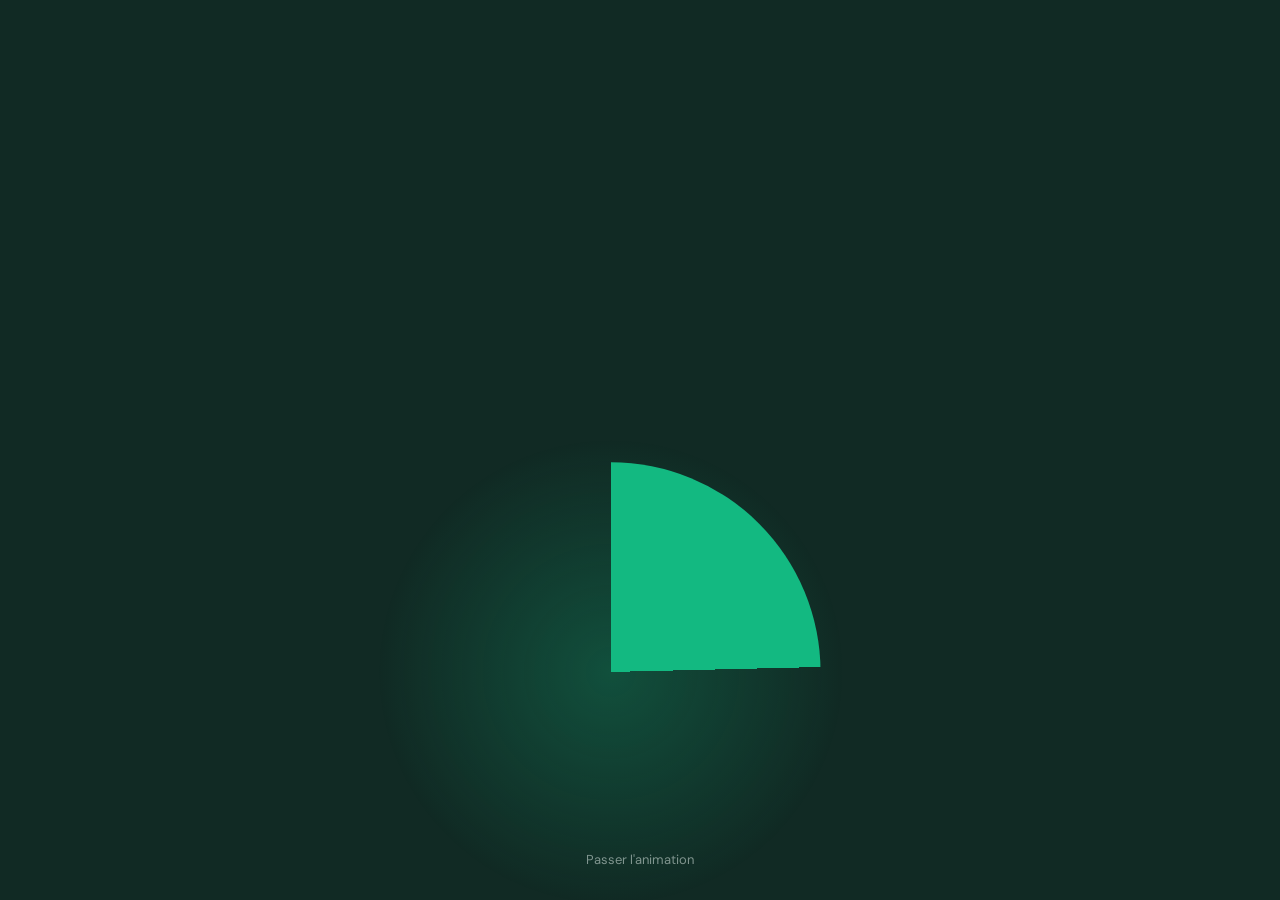
<file: index.html>
<!DOCTYPE html>
<html lang="fr">
<head>
    <meta charset="UTF-8">
    <meta name="viewport" content="width=device-width, initial-scale=1.0">
    <title>Luceo · Données, analyse, marchés</title>
    <meta name="description" content="Luceo : analyse des marchés du pétrole, du gaz et de l'électricité, par Luca Desplat.">
    <meta name="theme-color" content="#112a24">
    <link rel="icon" type="image/png" href="assets/luceo-icon.png">
    <link rel="preconnect" href="https://fonts.googleapis.com">
    <link rel="preconnect" href="https://fonts.gstatic.com" crossorigin>
    <link href="https://fonts.googleapis.com/css2?family=DM+Sans:opsz,wght@9..40,400;9..40,500;9..40,600;9..40,700&family=Fraunces:opsz,wght@9..144,500&display=swap" rel="stylesheet">
    <link rel="stylesheet" href="css/site.css">
</head>
<body class="accueil">
    <main class="scene">
        <!-- Scène de 1920 x 1080 mise à l'échelle de la fenêtre ; remplie par js/intro.js -->
        <div class="stage" id="stage"></div>

        <!-- Les deux choix, révélés à la fin de l'animation -->
        <nav class="choix" id="choix" aria-label="Choisir où aller">
            <a class="choix-carte principal" href="dashboard.html">
                <span class="choix-titre">Accéder au dashboard</span>
                <span class="choix-texte">Pétrole, gaz, électricité : prix, risque et analyses</span>
                <span class="choix-fleche" aria-hidden="true">→</span>
            </a>
            <a class="choix-carte" href="portfolio.html">
                <span class="choix-titre">Mon portfolio</span>
                <span class="choix-texte">Parcours, projets et documents</span>
                <span class="choix-fleche" aria-hidden="true">→</span>
            </a>
        </nav>

        <button class="passer" id="passer" type="button">Passer l'animation</button>
    </main>

    <script src="js/intro.js?v=2"></script>
</body>
</html>
</file>
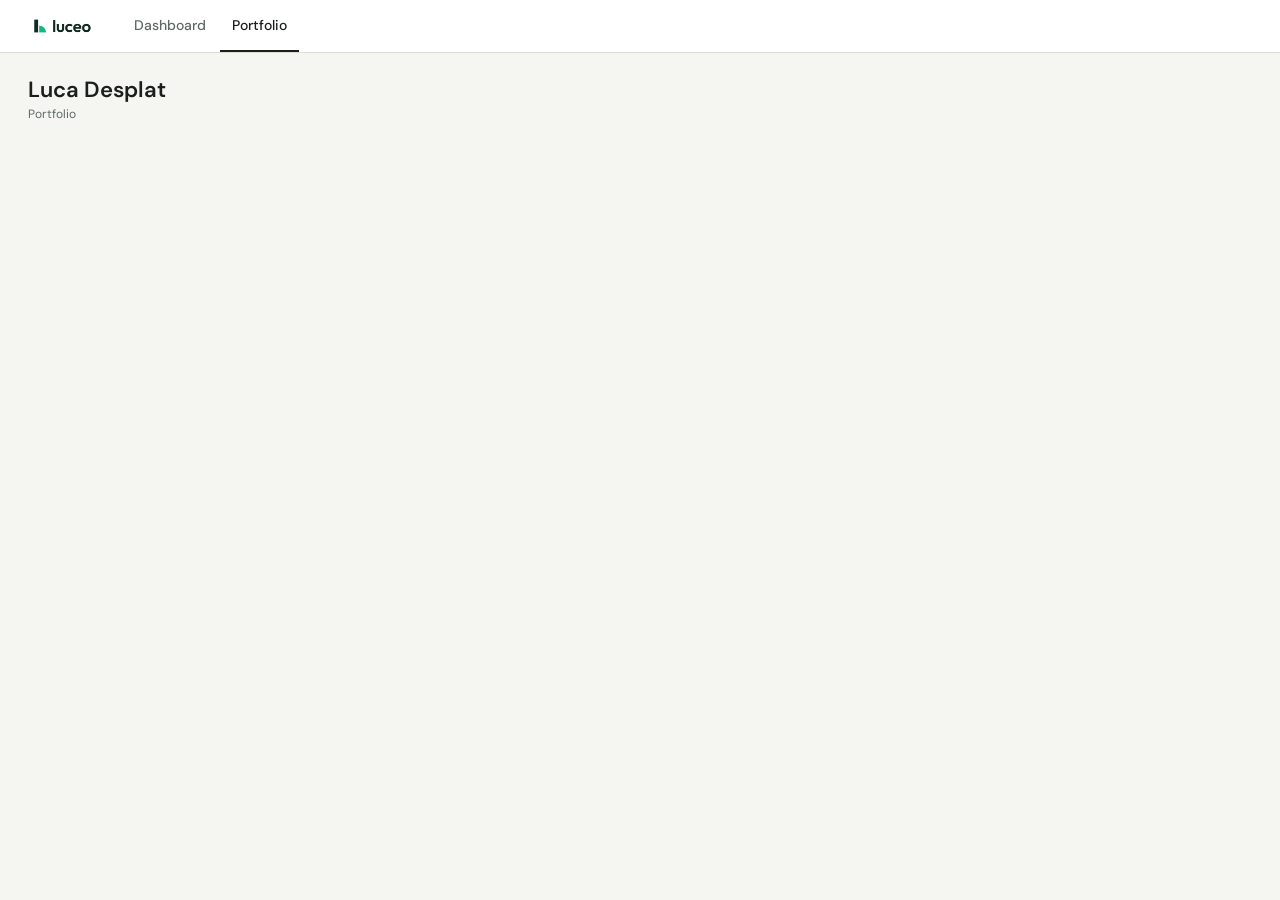
<file: portfolio.html>
<!DOCTYPE html>
<html lang="fr">
<head>
    <meta charset="UTF-8">
    <meta name="viewport" content="width=device-width, initial-scale=1.0">
    <title>Portfolio · Luca Desplat</title>
    <link rel="icon" type="image/png" href="assets/luceo-icon.png">
    <link rel="preconnect" href="https://fonts.googleapis.com">
    <link rel="preconnect" href="https://fonts.gstatic.com" crossorigin>
    <link href="https://fonts.googleapis.com/css2?family=DM+Sans:opsz,wght@9..40,400;9..40,500;9..40,600;9..40,700&family=Fraunces:opsz,wght@9..144,500;9..144,600&display=swap" rel="stylesheet">
    <link rel="stylesheet" href="css/style.css?v=14">
</head>
<body>
    <header class="topbar">
        <div class="topbar-inner">
            <a href="index.html" class="logo-lien" aria-label="Accueil Luceo"><img src="assets/luceo-logo.png" alt="Luceo" class="logo-img"></a>
            <nav class="topnav">
                <a href="dashboard.html" class="nav-link">Dashboard</a>
                <a href="portfolio.html" class="nav-link active">Portfolio</a>
            </nav>
        </div>
    </header>

    <div class="intro">
        <div>
            <p class="intro-sur">Portfolio</p>
            <h1>Luca Desplat</h1>
        </div>
    </div>

    <main class="contenu">
        <!-- Page à remplir -->
    </main>
</body>
</html>
</file>
<file: css/site.css>
/* ===== Page d'accueil animée (index.html) ===== */

/* ---------- Accueil ---------- */
body.accueil {
    margin: 0;
    height: 100vh;
    overflow: hidden;
    background: #112a24;
    color: #f0f9f5;
    font-family: "DM Sans", system-ui, -apple-system, "Segoe UI", sans-serif;
    -webkit-font-smoothing: antialiased;
}
.scene { position: fixed; inset: 0; }
.stage { position: absolute; left: 50%; top: 50%; width: 1920px; height: 1080px; transform-origin: 50% 50%; }

/* Les deux choix, révélés à la fin de l'animation */
.choix {
    position: absolute;
    left: 50%;
    display: flex;
    gap: 16px;
    width: min(720px, calc(100vw - 32px));
    transform: translate(-50%, 12px);
    opacity: 0;
    pointer-events: none;
    transition: opacity .7s ease, transform .7s ease;
}
.choix.visible { opacity: 1; transform: translate(-50%, 0); pointer-events: auto; }

.choix-carte {
    flex: 1;
    display: flex;
    flex-direction: column;
    gap: 6px;
    padding: 18px 20px;
    border: 1px solid rgba(240, 249, 245, .22);
    border-radius: 10px;
    color: #f0f9f5;
    text-decoration: none;
    transition: background .2s, border-color .2s, transform .2s;
}
.choix-carte:hover { border-color: #13b981; background: rgba(19, 185, 129, .1); transform: translateY(-2px); }
.choix-carte.principal { background: #13b981; border-color: #13b981; color: #0b1f1a; }
.choix-carte.principal:hover { background: #17cc8f; border-color: #17cc8f; }

.choix-titre { font-size: 17px; font-weight: 600; }
.choix-texte { font-size: 13px; line-height: 1.4; opacity: .75; }
.choix-fleche { margin-top: 6px; font-size: 20px; transition: transform .2s; }
.choix-carte:hover .choix-fleche { transform: translateX(4px); }

.passer {
    position: absolute;
    left: 50%;
    bottom: 24px;
    transform: translateX(-50%);
    padding: 8px 16px;
    border: 0;
    border-radius: 999px;
    background: transparent;
    color: rgba(240, 249, 245, .5);
    font-family: inherit;
    font-size: 13px;
    cursor: pointer;
    transition: color .2s, opacity .4s;
}
.passer:hover { color: #f0f9f5; }
.passer.cache { opacity: 0; pointer-events: none; }

@media (max-width: 560px) {
    .choix { flex-direction: column; gap: 10px; }
    .choix-carte { padding: 14px 16px; }
    .choix-fleche { display: none; }
}
</file>
<file: css/style.css>
:root {
    --vert-fonce: #0F2A22;
    --vert-moyen: #1c4a3b;
    --emeraude: #12B981;
    --emeraude-fonce: #0e9d6c;
    --emeraude-clair: #e3f4ec;
    --fond: #f6f4ee;
    --carte: #ffffff;
    --bordure: #e6e2d8;
    --texte: #17251f;
    --texte-doux: #6f7a73;
    --rouge: #d6453d;
    --bleu: #3b6fb6;
    --ambre: #e8a317;
    --titre: "Fraunces", Georgia, "Times New Roman", serif;
}

* { margin: 0; padding: 0; box-sizing: border-box; }

body {
    font-family: "DM Sans", system-ui, -apple-system, "Segoe UI", sans-serif;
    background: var(--fond);
    color: var(--texte);
    -webkit-font-smoothing: antialiased;
}

/* ---------- Bandeau du haut (vert sombre) ---------- */
.topbar {
    background: var(--vert-fonce);
    position: sticky;
    top: 0;
    z-index: 10;
}
.topbar-inner {
    max-width: 1280px;
    margin: 0 auto;
    padding: 0 28px;
    display: flex;
    align-items: center;
    gap: 36px;
    min-height: 64px;
}
.logo-img { height: 34px; width: auto; display: block; }

.topnav { display: flex; gap: 2px; flex: 1; flex-wrap: wrap; align-self: stretch; }
.nav-link {
    display: flex;
    align-items: center;
    padding: 0 16px;
    color: #a9c2b6;
    text-decoration: none;
    font-weight: 500;
    font-size: 15px;
    border-bottom: 3px solid transparent;
    transition: color .15s, border-color .15s;
}
.nav-link:hover { color: #ffffff; }
.nav-link.active { color: #ffffff; border-bottom-color: var(--emeraude); }

.auteur { color: #7fa192; font-size: 13px; white-space: nowrap; text-decoration: none; transition: color .15s; }
.auteur:hover { color: #ffffff; }
.logo-lien { display: flex; }

/* ---------- Introduction ---------- */
.intro {
    max-width: 1280px;
    margin: 0 auto;
    padding: 34px 28px 10px;
    display: flex;
    justify-content: space-between;
    align-items: flex-end;
    gap: 20px;
    flex-wrap: wrap;
}
.intro-sur {
    font-size: 12px;
    font-weight: 600;
    letter-spacing: .14em;
    text-transform: uppercase;
    color: var(--emeraude-fonce);
    margin-bottom: 8px;
}
.intro h1 {
    font-family: var(--titre);
    font-weight: 500;
    font-size: 34px;
    letter-spacing: -.01em;
    line-height: 1.15;
    color: var(--vert-fonce);
}

.segment {
    display: inline-flex;
    padding: 3px;
    gap: 3px;
    border-radius: 999px;
    background: #ebe7dc;
}
.segment-btn {
    font-family: inherit;
    font-size: 13px;
    font-weight: 500;
    padding: 7px 16px;
    border: 0;
    border-radius: 999px;
    background: transparent;
    color: var(--texte-doux);
    cursor: pointer;
    transition: background .15s, color .15s;
}
.segment-btn:hover { color: var(--vert-fonce); }
.segment-btn.actif { background: var(--vert-fonce); color: #ffffff; }

/* ---------- Contenu ---------- */
.contenu { max-width: 1280px; margin: 0 auto; padding: 22px 28px 40px; }
.onglet { display: none; }
.onglet.active { display: block; }

.panneau {
    background: var(--carte);
    border: 1px solid var(--bordure);
    border-radius: 8px;
    padding: 12px 20px;
    margin-bottom: 20px;
}
.ligne-tags {
    display: flex;
    flex-wrap: wrap;
    align-items: center;
    gap: 8px;
    padding: 9px 0;
}
.ligne-tags + .ligne-tags { border-top: 1px solid var(--bordure); }
.ligne-tags b { width: 90px; font-size: 14px; font-weight: 600; }

.tag {
    font-family: inherit;
    font-size: 13px;
    padding: 5px 13px;
    border: 1px solid var(--bordure);
    border-radius: 999px;
    background: transparent;
    color: var(--texte-doux);
    text-decoration: none;
    cursor: pointer;
    transition: border-color .15s, color .15s, background .15s;
}
.tag:hover { border-color: var(--emeraude); color: var(--vert-fonce); }
.tag.actif { background: var(--vert-fonce); border-color: var(--vert-fonce); color: #fff; }

/* ---------- Cartes ---------- */
.carte {
    background: var(--carte);
    border: 1px solid var(--bordure);
    border-radius: 8px;
    padding: 22px 24px;
}
.carte h2 {
    font-family: var(--titre);
    font-size: 20px;
    font-weight: 500;
    color: var(--vert-fonce);
    margin-bottom: 14px;
}
.carte h2 small {
    font-family: "DM Sans", sans-serif;
    font-size: 13px;
    font-weight: 400;
    color: var(--texte-doux);
    margin-left: 8px;
}
.carte h2 small:empty { display: none; }

.grille-2 { display: grid; grid-template-columns: repeat(2, minmax(0, 1fr)); gap: 20px; }

.chart-box { position: relative; height: 320px; }
.chart-box.grand { height: 420px; }

.vide p { color: var(--texte-doux); }
.note { margin-top: 16px; font-size: 13px; color: var(--texte-doux); max-width: 760px; line-height: 1.5; }

/* ---------- Indicateurs ---------- */
.kpi-grid {
    display: grid;
    grid-template-columns: repeat(3, minmax(0, 1fr));
    gap: 20px;
    margin-bottom: 20px;
}
.kpi {
    display: flex;
    flex-direction: column;
    gap: 4px;
    padding: 18px 22px 12px;
    border-left: 4px solid var(--emeraude);
}
.kpi-label { font-size: 14px; font-weight: 600; color: var(--vert-fonce); }
.kpi-label i { display: block; font-style: normal; font-weight: 400; color: var(--texte-doux); font-size: 12px; margin-top: 2px; }
.kpi-value {
    font-family: var(--titre);
    font-size: 36px;
    font-weight: 500;
    letter-spacing: -.02em;
    margin-top: 6px;
    font-variant-numeric: lining-nums tabular-nums;
}
.kpi-change { font-size: 13px; font-weight: 600; min-height: 18px; }
.kpi-change.up { color: var(--emeraude-fonce); }
.kpi-change.down { color: var(--rouge); }
.spark { height: 56px; margin-top: 8px; position: relative; }

/* ---------- Actualités ---------- */
.liste-news { display: grid; grid-template-columns: repeat(2, minmax(0, 1fr)); gap: 16px; }
.news-item {
    display: flex;
    gap: 14px;
    align-items: center;
    background: var(--carte);
    border: 1px solid var(--bordure);
    border-radius: 8px;
    padding: 12px;
}
.news-image { width: 120px; height: 80px; object-fit: cover; border-radius: 6px; flex-shrink: 0; background: #eeeadf; }
.news-corps { flex: 1; min-width: 0; }
.news-titre { color: var(--vert-fonce); text-decoration: none; font-weight: 600; font-size: 15px; line-height: 1.35; }
.news-titre:hover { color: var(--emeraude-fonce); }
.news-meta { font-size: 12px; color: var(--texte-doux); margin-top: 6px; }

.pied { text-align: center; padding: 28px; font-size: 12px; color: var(--texte-doux); }

/* ---------- Mobile ---------- */
@media (max-width: 900px) {
    .grille-2, .liste-news { grid-template-columns: 1fr; }
    .kpi-grid { grid-template-columns: repeat(2, minmax(0, 1fr)); }
    .intro h1 { font-size: 28px; }
}
@media (max-width: 560px) {
    .topbar-inner { flex-wrap: wrap; gap: 6px; padding: 10px 14px; }
    .topnav { align-self: auto; }
    .nav-link { padding: 8px 10px; }
    .kpi-grid { grid-template-columns: 1fr; }
    .contenu, .intro { padding-left: 14px; padding-right: 14px; }
    .ligne-tags b { width: 100%; }
}

.titre-section {
    font-family: var(--titre);
    font-weight: 500;
    font-size: 24px;
    color: var(--vert-fonce);
    margin: 36px 0 16px;
}
.stats { display: grid; grid-template-columns: 1fr auto; gap: 10px 16px; }
.stats dt { color: var(--texte-doux); font-size: 14px; }
.stats dd { font-weight: 600; text-align: right; font-variant-numeric: tabular-nums; }

.table-proba { width: 100%; border-collapse: collapse; margin-top: 18px; font-size: 14px; }
.table-proba th { text-align: left; font-weight: 600; color: var(--texte-doux); font-size: 12px; padding: 6px 0; border-bottom: 1px solid var(--bordure); }
.table-proba td { padding: 8px 0; border-bottom: 1px solid var(--bordure); font-variant-numeric: tabular-nums; }
.table-proba td:not(:first-child), .table-proba th:not(:first-child) { text-align: right; }

.heatmap { display: grid; grid-template-columns: 44px repeat(24, minmax(0, 1fr)); gap: 2px; }
.heatmap .cellule {
    height: 36px; display: flex; align-items: center; justify-content: center;
    border-radius: 3px; font-size: 11px; font-variant-numeric: tabular-nums;
}
.heatmap .entete { height: auto; color: var(--texte-doux); font-size: 11px; }
.heatmap .jour { justify-content: flex-start; color: var(--texte-doux); font-size: 12px; font-weight: 500; }
.legende-heatmap { display: flex; align-items: center; gap: 10px; margin-top: 16px; font-size: 12px; color: var(--texte-doux); }
.degrade { width: 260px; max-width: 50%; height: 10px; border-radius: 5px; background: linear-gradient(90deg, #3a6ea8, #f6f4ee, #d6453d); }
@media (max-width: 900px) { .heatmap .cellule:not(.entete):not(.jour) { font-size: 0; } }
/* ---------- Bandeau « Prix du jour » (contrats à terme) ---------- */
.bandeau-live {
    background: var(--vert-fonce);
    color: #f0f9f5;
    border-radius: 8px;
    padding: 16px 22px;
    margin-bottom: 20px;
    border-left: 4px solid var(--ambre);
}
.live-tete { display: flex; flex-wrap: wrap; align-items: center; gap: 10px 14px; margin-bottom: 12px; }
.live-badge {
    font-size: 11px; font-weight: 600; letter-spacing: .1em; text-transform: uppercase;
    padding: 4px 10px; border-radius: 999px; background: var(--ambre); color: #3a2a00;
}
.live-titre { font-family: var(--titre); font-size: 20px; }
.live-heure { font-size: 12px; color: #a9c2b6; margin-left: auto; }
.live-prix-liste { display: flex; flex-wrap: wrap; gap: 14px 44px; }
.live-prix { display: flex; flex-direction: column; gap: 2px; }
.live-nom { font-size: 13px; color: #a9c2b6; }
.live-valeur { font-family: var(--titre); font-size: 30px; font-weight: 500; letter-spacing: -.02em; }
.live-valeur small { font-family: "DM Sans", sans-serif; font-size: 12px; color: #a9c2b6; letter-spacing: 0; }
.live-var { font-size: 13px; font-weight: 600; color: #a9c2b6; }
.live-var.up { color: #4ade9f; }
.live-var.down { color: #ff8a80; }
.live-compare {
    margin-top: 14px; padding-top: 12px; border-top: 1px solid rgba(240, 249, 245, .15);
    font-size: 13px; line-height: 1.55; color: #d3e4dc; max-width: 900px;
}
.live-compare b { color: #fff; }

/* ---------- Actualités : menus déroulants ---------- */
.filtres-news { display: flex; flex-wrap: wrap; align-items: flex-end; gap: 14px 18px; margin-bottom: 20px; }
.filtre { display: flex; flex-direction: column; gap: 6px; font-size: 12px; font-weight: 600; color: var(--texte-doux); letter-spacing: .04em; text-transform: uppercase; }
.menu {
    appearance: none;
    -webkit-appearance: none;
    min-width: 200px;
    padding: 10px 40px 10px 14px;
    border: 1px solid var(--bordure);
    border-radius: 8px;
    background: var(--carte) url("data:image/svg+xml,%3Csvg xmlns='http://www.w3.org/2000/svg' width='12' height='8' viewBox='0 0 12 8'%3E%3Cpath d='M1 1.5l5 5 5-5' fill='none' stroke='%230F2A22' stroke-width='1.8' stroke-linecap='round' stroke-linejoin='round'/%3E%3C/svg%3E") no-repeat right 14px center;
    color: var(--texte);
    font-family: inherit;
    font-size: 14px;
    font-weight: 500;
    text-transform: none;
    letter-spacing: 0;
    cursor: pointer;
    transition: border-color .15s, box-shadow .15s;
}
.menu:hover { border-color: var(--emeraude); }
.menu:focus-visible { outline: none; border-color: var(--emeraude); box-shadow: 0 0 0 3px rgba(18, 185, 129, .2); }
.compte-news { margin-left: auto; padding-bottom: 10px; font-size: 13px; color: var(--texte-doux); }

@media (max-width: 560px) {
    .filtre, .menu { width: 100%; }
    .live-heure { margin-left: 0; }
}

/* ---------- Vue d'ensemble : signaux à retenir ---------- */
.signal-grid { display: grid; grid-template-columns: repeat(4, minmax(0, 1fr)); gap: 20px; margin-bottom: 28px; }
.signal {
    display: flex; flex-direction: column; gap: 6px;
    text-decoration: none; color: inherit;
    transition: border-color .15s, transform .15s;
}
.signal:hover { border-color: var(--emeraude); transform: translateY(-2px); }
.signal-sur { font-size: 11px; font-weight: 600; letter-spacing: .12em; text-transform: uppercase; color: var(--emeraude-fonce); }
.signal-label { font-size: 15px; font-weight: 600; color: var(--vert-fonce); }
.signal-valeur { font-family: var(--titre); font-size: 32px; font-weight: 500; letter-spacing: -.02em; }
.signal-texte { font-size: 13px; line-height: 1.45; color: var(--texte-doux); }
@media (max-width: 1100px) { .signal-grid { grid-template-columns: repeat(2, minmax(0, 1fr)); } }
@media (max-width: 560px) { .signal-grid { grid-template-columns: 1fr; } }

/* ---------- Vue d'ensemble : un bloc par énergie ---------- */
.energie {
    --e: var(--emeraude); --e-clair: #f1f7f3; --e-bord: #cfe3d8;
    margin-bottom: 28px;
    padding: 22px 24px 24px;
    background: var(--e-clair);
    border: 1px solid var(--e-bord);
    border-top: 4px solid var(--e);
    border-radius: 12px;
}
.energie-petrole { --e: #c2621f; --e-clair: #fbf1e9; --e-bord: #efd3bd; }
.energie-gaz { --e: #3b6fb6; --e-clair: #edf3fb; --e-bord: #c9d9ee; }
.energie-electricite { --e: #d99a0b; --e-clair: #fdf6e2; --e-bord: #f0dda4; }

.energie-tete { display: flex; align-items: center; gap: 14px; margin-bottom: 18px; }
.energie-icone {
    flex: none; width: 46px; height: 46px; border-radius: 50%;
    display: grid; place-items: center;
    background: var(--e); color: #fff;
}
.energie-icone svg { width: 24px; height: 24px; }
.energie-titre { font-family: var(--titre); font-size: 28px; font-weight: 500; color: var(--vert-fonce); line-height: 1.1; }
.energie-sous { margin-top: 3px; font-size: 13px; color: var(--texte-doux); }
.energie-lien { margin-left: auto; font-size: 14px; font-weight: 600; color: var(--e); text-decoration: none; white-space: nowrap; }
.energie-lien:hover { text-decoration: underline; }

.energie-grille { display: grid; grid-template-columns: repeat(4, minmax(0, 1fr)); gap: 16px; }
.energie .bandeau-live { border-left-color: var(--e); }

/* cartes de prix : liseré à la couleur de l'énergie */
.energie .kpi { border-left: 4px solid var(--e); }
.kpi-date { font-size: 12px; color: var(--texte-doux); min-height: 16px; }

/* cartes indicateur clé : cadre plein de la couleur de l'énergie */
.energie .signal { border: 1.5px solid var(--e); background: #fff; }
.energie .signal:hover { background: var(--e-clair); }
.energie .signal-sur { color: var(--e); }

@media (max-width: 1100px) { .energie-grille { grid-template-columns: repeat(2, minmax(0, 1fr)); } }
@media (max-width: 560px) {
    .topbar { position: static; }
    .energie { padding: 18px 14px 18px; }
    .energie-grille { grid-template-columns: 1fr; }
    .energie-titre { font-size: 24px; }
    .energie-lien { display: none; }
}

/* ---------- Trafic maritime ---------- */
.defile { overflow-x: auto; }
.table-detroits { width: 100%; border-collapse: collapse; font-size: 14px; min-width: 640px; }
.table-detroits th {
    text-align: right; padding: 8px 10px; font-size: 12px; font-weight: 600;
    color: var(--texte-doux); border-bottom: 1px solid var(--bordure); white-space: nowrap;
}
.table-detroits th:first-child, .table-detroits td:first-child { text-align: left; }
.table-detroits td { padding: 11px 10px; text-align: right; border-bottom: 1px solid var(--bordure); font-variant-numeric: tabular-nums; }
.table-detroits td:first-child { font-weight: 600; color: var(--vert-fonce); }
.table-detroits tr:last-child td { border-bottom: 0; }
.table-detroits svg { display: block; margin-left: auto; }

.badge { display: inline-block; padding: 3px 10px; border-radius: 999px; font-size: 12px; font-weight: 600; white-space: nowrap; }
.badge.rupture { background: #fde8e6; color: #b3261e; }
.badge.baisse { background: #fdf1dc; color: #9a6500; }
.badge.normal { background: #eef1ee; color: var(--texte-doux); }
.badge.hausse { background: #e3f4ec; color: var(--emeraude-fonce); }

/* ---------- Alerte trafic dans le bloc Pétrole ---------- */
.alerte-trafic {
    display: flex; align-items: center; gap: 12px; flex-wrap: wrap;
    margin-top: 16px; padding: 12px 16px;
    background: #fff; border: 1.5px solid #d6453d; border-left-width: 5px; border-radius: 8px;
    color: var(--texte); text-decoration: none; font-size: 14px; line-height: 1.45;
    transition: background .15s;
}
.alerte-trafic[hidden] { display: none; }
.alerte-trafic:hover { background: #fff6f5; }
.alerte-trafic b { color: #b3261e; }
.alerte-trafic .alerte-lien { margin-left: auto; font-weight: 600; color: var(--e, var(--emeraude-fonce)); white-space: nowrap; }

/* ---------- Carte des pétroliers et des détroits ---------- */
.carte-maritime { height: 560px; border: 1px solid var(--bordure); border-radius: 8px; background: #eef1ee; z-index: 0; }
.carte-outils { display: flex; flex-wrap: wrap; align-items: center; gap: 8px; margin-bottom: 12px; }
.carte-outils button {
    font-family: inherit; font-size: 13px; font-weight: 500; padding: 6px 14px;
    border: 1px solid var(--bordure); border-radius: 999px; background: #fff; color: var(--texte-doux);
    cursor: pointer; transition: border-color .15s, color .15s;
}
.carte-outils button:hover { border-color: var(--emeraude); color: var(--vert-fonce); }
.legende-carte { margin-left: auto; display: flex; flex-wrap: wrap; gap: 14px; font-size: 12px; color: var(--texte-doux); }
.legende-carte span { display: inline-flex; align-items: center; gap: 6px; }
.legende-carte i { display: inline-block; border-radius: 50%; }

.etiquette-detroit {
    background: transparent; border: 0; box-shadow: none; padding: 0;
    font: 600 12px "DM Sans", sans-serif; color: var(--vert-fonce);
    text-shadow: 0 0 3px #fff, 0 0 3px #fff, 0 0 3px #fff;
}
.leaflet-tooltip.etiquette-detroit::before { display: none; }
.fleche-navire { background: none; border: 0; }
.leaflet-container { font-family: "DM Sans", system-ui, sans-serif; }

.zones-live { display: grid; grid-template-columns: repeat(3, minmax(0, 1fr)); gap: 12px; margin-top: 14px; }
.zone-live { border: 1px solid var(--bordure); border-radius: 8px; padding: 12px 14px; font-size: 13px; background: #fff; }
.zone-tete { display: flex; flex-wrap: wrap; align-items: center; justify-content: space-between; gap: 6px; margin-bottom: 8px; }
.zone-tete b { color: var(--vert-fonce); font-size: 14px; }
.zone-chiffres { display: flex; flex-wrap: wrap; gap: 4px 14px; font-size: 14px; }
.zone-detail { margin-top: 6px; color: var(--texte-doux); font-size: 12px; }

.badge.test { background: #fdf1dc; color: #9a6500; }
.badge.excellente { background: #e3f4ec; color: var(--emeraude-fonce); }
.badge.moyenne { background: #fdf1dc; color: #9a6500; }
.badge.faible { background: #fde8e6; color: #b3261e; }

@media (max-width: 900px) { .zones-live { grid-template-columns: 1fr; } .legende-carte { margin-left: 0; } .carte-maritime { height: 440px; } }

/* fond de carte désaturé : les marqueurs et les cercles ressortent mieux */
.carte-maritime .leaflet-tile-pane { filter: grayscale(.85) brightness(1.06) contrast(.92); }

.badge.bonne { background: #eaf6ee; color: #2f7d5c; }
.zones-live { grid-template-columns: repeat(auto-fill, minmax(270px, 1fr)); }
.bilan-carte { margin-top: 14px; padding: 12px 16px; background: var(--fond); border-radius: 8px; font-size: 13px; line-height: 1.55; color: var(--texte); }
.carte-outils .filtre { flex-direction: row; align-items: center; gap: 10px; text-transform: none; letter-spacing: 0; font-size: 13px; font-weight: 600; }
.carte-outils .menu { min-width: 230px; padding-top: 7px; padding-bottom: 7px; }

/* ---------- Terminaux GNL et méthaniers ---------- */
.terminal-gnl { width: 11px; height: 11px; box-sizing: border-box; border-radius: 2px; border: 1.5px solid #fff; box-shadow: 0 0 0 1px rgba(15,42,34,.35); }
.terminal-gnl.import { background: #3b6fb6; }
.terminal-gnl.export { background: #e8a317; }
.terminal-gnl.construction { background: #fff; border-color: #3b6fb6; box-shadow: none; }
.terminal-gnl.export.construction { background: #fff; border-color: #e8a317; }
.terminal-gnl.idle { opacity: .55; }
.legende-carte .terminal-gnl { display: inline-block; vertical-align: middle; }
.badge.gnl { background: #e7eef8; color: #2c5a9a; }


/* =====================================================================
   Refonte v2 : style « terminal de marché » (sobre, dense, chiffres alignés)
   Ces règles complètent et remplacent les précédentes (elles sont chargées en dernier).
   ===================================================================== */
:root {
    --fond: #f5f5f2;
    --carte: #ffffff;
    --bordure: #dcdbd4;
    --texte: #1a1f1c;
    --texte-doux: #5f6a64;
    --titre: "DM Sans", system-ui, -apple-system, "Segoe UI", sans-serif;
    --mono: "JetBrains Mono", ui-monospace, "SFMono-Regular", Consolas, monospace;
    --hausse: #1a7f4b;
    --baisse: #c0392b;
}
body { background: var(--fond); color: var(--texte); font-size: 14px; }

/* ----- barre du haut : claire, filets fins ----- */
.topbar { background: #ffffff; border-bottom: 1px solid var(--bordure); }
.topbar-inner { min-height: 52px; gap: 28px; }
.logo-img { height: 24px; }
.nav-link { color: var(--texte-doux); font-size: 14px; font-weight: 500; padding: 0 12px; border-bottom: 2px solid transparent; }
.nav-link:hover { color: var(--texte); }
.nav-link.active { color: var(--texte); border-bottom-color: var(--texte); background: none; }
.auteur { color: var(--texte-doux); }
.auteur:hover { color: var(--texte); }

/* ----- en-tête de page ----- */
.intro { padding: 24px 28px 6px; align-items: baseline; }
.intro h1 { font-family: var(--titre); font-size: 22px; font-weight: 600; letter-spacing: 0; color: var(--texte); }
.intro-sur { order: 2; margin: 4px 0 0; font-size: 12px; font-weight: 400; letter-spacing: 0; text-transform: none; color: var(--texte-doux); }
.intro > div { display: flex; flex-direction: column; }
.segment { background: transparent; border: 1px solid var(--bordure); border-radius: 4px; padding: 0; gap: 0; }
.segment-btn { border-radius: 0; padding: 6px 14px; font-size: 12px; }
.segment-btn.actif { background: var(--texte); color: #fff; }

/* ----- panneaux : angles quasi droits, pas d'ombre ----- */
.carte, .panneau, .zone-live, .bandeau-live, .news-item { border-radius: 4px; box-shadow: none; }
.carte { border-color: var(--bordure); }
.carte h2 { font-family: var(--titre); font-size: 14px; font-weight: 600; color: var(--texte); }
.carte h2 small { font-weight: 400; }
.titre-section { font-family: var(--titre); font-size: 16px; font-weight: 600; }
.kpi-value, .signal-valeur, .live-valeur { font-family: var(--mono); font-weight: 500; letter-spacing: -.02em; }

/* =====================================================================
   Page Marchés
   ===================================================================== */
.marche { font-size: 13px; }
.bandeau-cotations {
    display: flex; gap: 26px; overflow-x: auto; white-space: nowrap;
    padding: 10px 2px; margin-bottom: 18px;
    border-top: 1px solid var(--bordure); border-bottom: 1px solid var(--bordure);
    font-family: var(--mono); font-size: 12px;
}
.bandeau-cotations b { font-weight: 500; margin-right: 7px; color: var(--texte-doux); }
.hausse { color: var(--hausse); }
.baisse { color: var(--baisse); }
.neutre { color: var(--texte-doux); }

.panneau-tableau { background: var(--carte); border: 1px solid var(--bordure); border-radius: 4px; overflow-x: auto; }
.suivi { width: 100%; min-width: 760px; border-collapse: collapse; }
.suivi th { padding: 9px 12px; font-size: 11px; font-weight: 500; color: var(--texte-doux); text-align: right; border-bottom: 1px solid var(--bordure); white-space: nowrap; }
.suivi td { padding: 9px 12px; text-align: right; border-bottom: 1px solid #ecebe6; font-family: var(--mono); font-variant-numeric: tabular-nums; white-space: nowrap; }
.suivi th:first-child, .suivi td:first-child { text-align: left; }
.suivi td:first-child { font-family: var(--titre); font-weight: 500; white-space: normal; }
.suivi td svg { display: block; margin-left: auto; }
.suivi tr.groupe td { padding: 6px 12px; text-align: left; font-family: var(--titre); font-size: 11px; font-weight: 600; letter-spacing: .05em; text-transform: uppercase; color: var(--texte-doux); background: #f1f1ed; }
.suivi tr.cliquable { cursor: pointer; }
.suivi tr.cliquable:hover td { background: #f8f8f5; }
.suivi .unite { margin-left: 4px; font-size: 11px; color: #8a938d; }
.suivi td.source { font-family: var(--titre); font-size: 11px; color: var(--texte-doux); text-align: right; }

.marche-bas { display: grid; grid-template-columns: minmax(0, 1.5fr) minmax(0, 1fr); gap: 20px; margin-top: 20px; }
.bloc-marche { background: var(--carte); border: 1px solid var(--bordure); border-radius: 4px; padding: 14px 16px; }
.bloc-marche h2 { font-family: var(--titre); font-size: 12px; font-weight: 600; letter-spacing: .05em; text-transform: uppercase; color: var(--texte-doux); margin: 0 0 8px; }
.ligne-signal { display: flex; gap: 10px; padding: 9px 0; border-top: 1px solid #ecebe6; line-height: 1.45; }
.ligne-signal:first-of-type { border-top: 0; }
.ligne-signal.cliquable { cursor: pointer; }
.ligne-signal.cliquable:hover { background: #f8f8f5; }
.point { flex: none; width: 8px; height: 8px; margin-top: 6px; border-radius: 50%; background: #9aa39d; }
.point.alerte { background: var(--baisse); }
.point.attention { background: #d49a14; }
.ligne-fraicheur { display: flex; justify-content: space-between; gap: 12px; padding: 8px 0; border-top: 1px solid #ecebe6; }
.ligne-fraicheur:first-of-type { border-top: 0; }
.ligne-fraicheur span:last-child { font-family: var(--mono); font-size: 12px; color: var(--texte-doux); text-align: right; }
.legende-marche { margin-top: 12px; font-size: 12px; color: var(--texte-doux); line-height: 1.5; }

@media (max-width: 900px) { .marche-bas { grid-template-columns: 1fr; } }

/* ----- mobile : menu sur une seule ligne défilante, tableau réduit à l'essentiel ----- */
@media (max-width: 640px) {
    .topbar-inner { flex-wrap: wrap; row-gap: 0; padding: 8px 14px 0; gap: 0 16px; min-height: 0; }
    .topnav { order: 3; flex: 0 0 100%; flex-wrap: nowrap; overflow-x: auto; align-self: auto; margin: 6px -14px 0; padding: 0 8px; }
    .nav-link { white-space: nowrap; padding: 10px 12px; }
    .auteur { margin-left: auto; }
    .intro { padding: 18px 14px 4px; }
    .contenu { padding-left: 14px; padding-right: 14px; }
    .suivi { min-width: 0; }
    .suivi th:nth-child(n+4), .suivi td:nth-child(n+4) { display: none; }
    .suivi tr.groupe td { display: table-cell; }
}


/* =====================================================================
   Refonte v3 : pages plus larges, titres d'énergie lisibles, panneaux « terminal »
   ===================================================================== */

/* ----- largeur : la page occupe l'écran (plafond pour les très grands écrans) ----- */
.topbar-inner, .intro, .contenu { max-width: 1760px; }
.topbar-inner { padding: 0 28px; }
.intro { padding-left: 28px; padding-right: 28px; }
.contenu { padding: 14px 28px 44px; }

/* ----- page Marchés : titres d'énergie ----- */
.marche { font-size: 14px; }
.bandeau-cotations { font-size: 13px; padding: 12px 2px; }
.suivi th { padding: 11px 16px; font-size: 12px; }
.suivi td { padding: 12px 16px; font-size: 14px; }
.suivi td svg { width: 96px; height: 26px; }
.suivi td.source { font-size: 12px; }
.suivi tr.groupe td {
    padding: 14px 16px 12px; text-align: left; text-transform: none; letter-spacing: 0;
    font-family: var(--titre); font-size: 13px; font-weight: 400; color: var(--texte-doux);
    background: #fafaf7; border-top: 1px solid var(--bordure); border-bottom: 1px solid var(--bordure);
}
.suivi tbody tr:first-child + tr.groupe td { border-top: 0; }
.suivi tr.groupe .barre { display: inline-block; width: 4px; height: 18px; margin-right: 12px; vertical-align: -4px; border-radius: 1px; }
.suivi tr.groupe b { margin-right: 12px; font-size: 17px; font-weight: 600; color: var(--texte); }
.suivi tr.groupe .voir { float: right; font-size: 12px; font-weight: 500; color: var(--texte-doux); }
.suivi tr.groupe:hover .voir { color: var(--texte); text-decoration: underline; }
.suivi tr.groupe-petrole .barre { background: #b0561d; }
.suivi tr.groupe-gaz .barre { background: #2c6bb3; }
.suivi tr.groupe-electricite .barre { background: #c29206; }
.bloc-marche { padding: 16px 20px; }
.ligne-signal { padding: 11px 0; font-size: 14px; }
.ligne-fraicheur { padding: 10px 0; font-size: 14px; }

/* ----- panneaux des pages de données : en-tête fin, contenu dense ----- */
.carte { padding: 0 16px 14px; }
.carte > h2 {
    display: flex; align-items: baseline; gap: 12px; margin: 0 -16px 14px; padding: 11px 16px;
    border-bottom: 1px solid #ecebe6; font-size: 13px; font-weight: 600; color: var(--texte);
}
.carte > h2 small { order: 3; margin-left: auto; font-size: 11px; font-weight: 400; color: var(--texte-doux); text-align: right; }
.carte > h2 small::before { content: none; }
.carte.kpi { padding: 16px 20px 14px; }
.carte.projet, .carte.vide { padding: 16px 20px; }

/* panneaux côte à côte : séparés par un simple filet, comme un terminal */
.grille-2 { gap: 1px; background: var(--bordure); border: 1px solid var(--bordure); border-radius: 4px; overflow: hidden; }
.grille-2 > .carte { border: 0; border-radius: 0; }

/* bandeau de statistiques (trafic maritime) */
.kpi-grid { gap: 0; background: var(--carte); border: 1px solid var(--bordure); border-radius: 4px; overflow: hidden; margin-bottom: 20px; }
.kpi-grid > .kpi { border: 0; border-right: 1px solid var(--bordure); border-radius: 0; }
.kpi-grid > .kpi:last-child { border-right: 0; }

/* intitulés de section */
.titre-section {
    margin: 30px 0 12px; padding-bottom: 8px; border-bottom: 1px solid var(--bordure);
    font-family: var(--titre); font-size: 12px; font-weight: 600; letter-spacing: .06em; text-transform: uppercase; color: var(--texte-doux);
}

/* listes de statistiques : lignes séparées par des filets, chiffres à chasse fixe */
.stats { gap: 0 24px; }
.stats dt, .stats dd { margin: 0; padding: 8px 0; border-bottom: 1px solid #ecebe6; }
.stats dd { font-family: var(--mono); font-size: 13px; font-weight: 500; }
.stats dt { font-size: 13px; }

/* tableaux */
.table-proba td:not(:first-child), .table-detroits td:not(:first-child) { font-family: var(--mono); font-size: 13px; }
.table-proba th, .table-detroits th { font-size: 11px; }

/* bandeau « prix du jour » : sobre, sur fond clair */
.bandeau-live { background: var(--carte); color: var(--texte); border: 1px solid var(--bordure); border-left: 3px solid var(--texte); border-radius: 4px; padding: 14px 18px; margin-bottom: 14px; }
.live-badge { background: transparent; color: var(--texte); border: 1px solid var(--texte); padding: 2px 8px; font-size: 10px; letter-spacing: .06em; }
.live-titre { font-family: var(--titre); font-size: 14px; font-weight: 600; }
.live-heure, .live-nom, .live-valeur small, .live-var { color: var(--texte-doux); }
.live-valeur { font-size: 26px; }
.live-var.up { color: var(--hausse); }
.live-var.down { color: var(--baisse); }
.live-compare { border-top: 1px solid var(--bordure); color: var(--texte-doux); }
.live-compare b { color: var(--texte); }

/* actualités : liste plus plate */
.news-item { border-color: var(--bordure); }
.news-titre { color: var(--texte); }
.news-titre:hover { color: var(--texte); text-decoration: underline; }

.note { max-width: none; font-size: 12px; line-height: 1.55; }
@media (max-width: 900px) { .grille-2 { grid-template-columns: 1fr; } }

/* mobile : on rétablit les marges serrées après la refonte v3 */
@media (max-width: 640px) {
    .topbar-inner { padding: 8px 14px 0; }
    .intro { padding: 18px 14px 4px; }
    .contenu { padding: 12px 14px 32px; }
    .suivi th, .suivi td { padding: 10px 12px; }
    .suivi tr.groupe .voir, .suivi tr.groupe .sous { display: none; }
    .kpi-grid > .kpi { border-right: 0; border-bottom: 1px solid var(--bordure); }
}

/* ----- sous-onglets d'une page (volets) ----- */
.sous-nav { display: flex; gap: 4px; margin: 2px 0 0; border-bottom: 1px solid var(--bordure); overflow-x: auto; overflow-y: hidden; }
.sous-nav button {
    flex: none; margin-bottom: -1px; padding: 11px 16px;
    font-family: inherit; font-size: 13px; font-weight: 500; color: var(--texte-doux);
    background: none; border: 0; border-bottom: 2px solid transparent; cursor: pointer;
}
.sous-nav button:hover { color: var(--texte); }
.sous-nav button.actif { color: var(--texte); border-bottom-color: var(--texte); }
.volet[hidden] { display: none; }
.volet-intro { margin: 14px 0 16px; max-width: 920px; font-size: 13px; line-height: 1.55; color: var(--texte-doux); }
.volet > .titre-section:first-of-type { margin-top: 6px; }

/* ---------- Stratégies ---------- */
.avertissement { margin: 0 0 16px; padding: 12px 16px; background: #fbf6e8; border: 1px solid #ecd9a3; border-left: 4px solid #b8861b; border-radius: 4px; font-size: 13px; line-height: 1.55; }
.table-strat { width: 100%; min-width: 980px; border-collapse: collapse; font-size: 13px; }
.table-strat th { padding: 9px 12px; text-align: right; font-size: 11px; font-weight: 500; color: var(--texte-doux); border-bottom: 1px solid var(--bordure); white-space: nowrap; }
.table-strat td { padding: 12px; text-align: right; border-bottom: 1px solid #ecebe6; font-family: var(--mono); font-variant-numeric: tabular-nums; }
.table-strat th:first-child, .table-strat td:first-child, .table-strat th:last-child, .table-strat td.etat { text-align: left; }
.table-strat td:first-child { font-family: var(--titre); }
.table-strat td.etat { font-family: var(--titre); font-size: 12px; color: var(--texte-doux); white-space: normal; min-width: 240px; line-height: 1.4; }
.table-strat td:nth-child(6) { font-family: var(--titre); }
.table-strat tr.cliquable { cursor: pointer; }
.table-strat tr.cliquable:hover td { background: #f8f8f5; }
.table-strat tr.reference td { color: var(--texte-doux); background: #fafaf7; }
.sous-ligne { display: block; margin-top: 2px; font-family: var(--titre); font-size: 11px; font-weight: 400; color: var(--texte-doux); }
.badge.demontre { background: #e3f1e9; color: #1a7f4b; }
.badge.non-demontre { background: #eceeec; color: #5f6a64; }
.badge.artefact { background: #fbeed3; color: #946200; }
.texte-verdict { margin: 0 0 12px; font-size: 14px; line-height: 1.6; }
.methode h2 { margin-top: 4px; }
.methode ol, .methode ul { margin: 6px 0 18px 20px; line-height: 1.65; font-size: 14px; }
.methode li { margin-bottom: 6px; }
.methode p { margin: 6px 0 18px; font-size: 14px; line-height: 1.65; }

/* ---------- Agenda ---------- */
.table-agenda td.quand { min-width: 120px; font-size: 12.5px; line-height: 1.5; }
.table-agenda td.dans { white-space: nowrap; color: var(--texte-doux); font-size: 12px; }
.table-agenda { min-width: 0; }
.table-agenda td, .table-agenda th { text-align: left; }
.table-agenda td.etat { min-width: 200px; max-width: 360px; }
.table-agenda a { color: var(--texte); }
.tag-marche { display: inline-block; padding: 1px 7px; margin: 1px 2px 1px 0; border: 1px solid var(--bordure); border-radius: 3px; font-size: 11px; color: var(--texte-doux); background: #fff; }
.badge.imp-haute { background: #f6e3e0; color: #a93226; }
.badge.imp-moyenne { background: #fbeed3; color: #946200; }
.badge.imp-faible { background: #eceeec; color: #5f6a64; }
</file>
